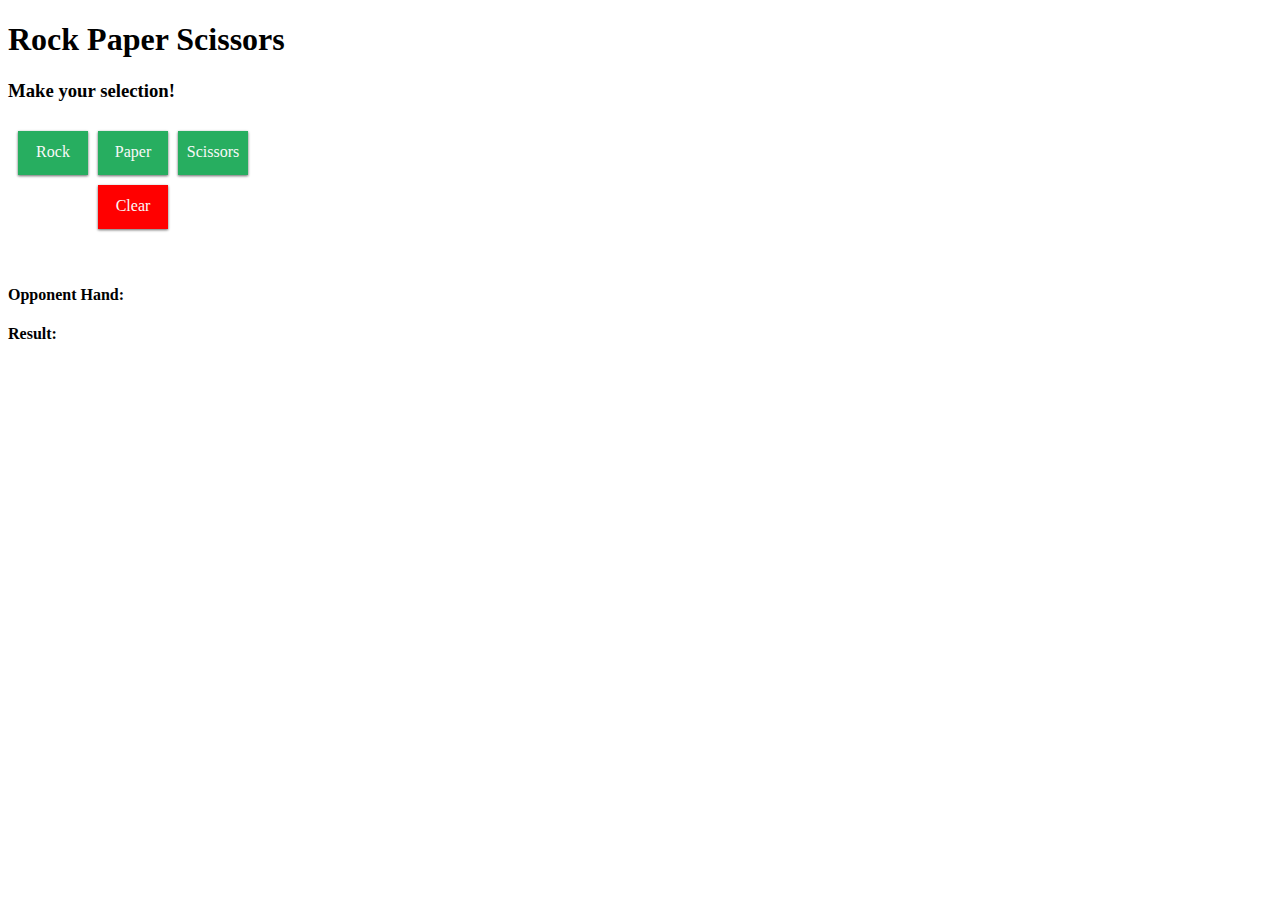
<file: InClassProgramming/rock-paper-scissors/index.html>
<!DOCTYPE html>
<html>

    <head>
        <title>Rock, Paper, Scissors!</title>
        <meta charset="utf-8">
        <meta http-equiv="X-UA-Compatible" content="IE=edge,chrome=1">
        <link rel="stylesheet" type="text/css" href="index.css">
    </head>

    <body>
        <h1>Rock Paper Scissors</h1>
        <h3>Make your selection!</h3>

        <div class="grid-container">
            <div class="button">Rock</div>
            <div class="button">Paper</div>
            <div class="button">Scissors</div>
            <div id="buttonClear" class="button">Clear</div>
        </div>
        <br>
        <br>
        <div>
            <h4>Opponent Hand: <span id="opponentHand"></span></h4>
            <h4>Result: <span id="result"></span></h4>
        </div>
        <script src="app.js"></script>
    </body>
</html>
</file>
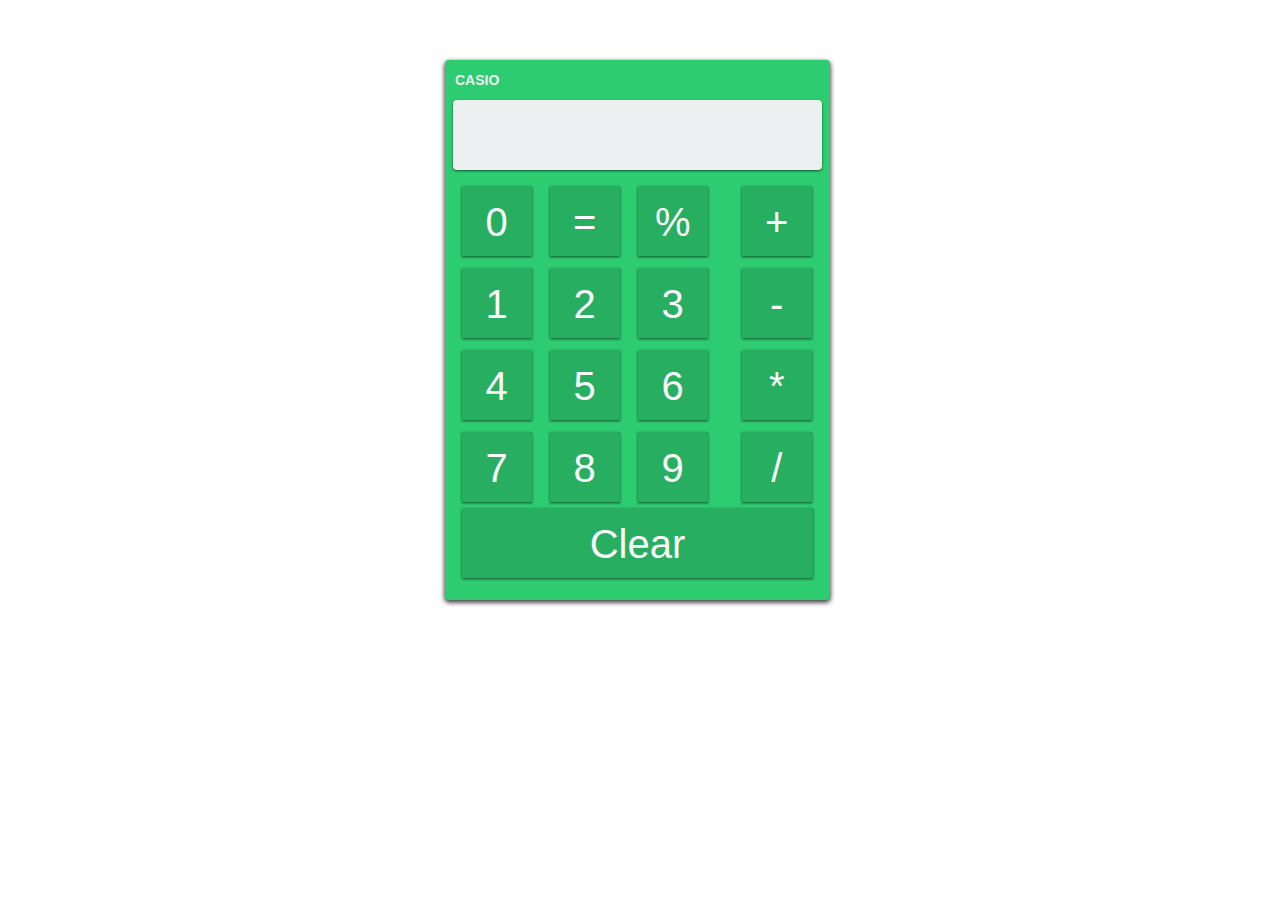
<file: UseCase/Calculator/index.html>
<!DOCTYPE html>
<html>

<head>
  <title>Calculator</title>
  <meta charset="utf-8">
  <meta http-equiv="X-UA-Compatible" content="IE=edge,chrome=1">
  <meta name="description" content="Demo project">
  <meta name="viewport" content="width=device-width, initial-scale=1">
  <link rel="stylesheet" href="https://maxcdn.bootstrapcdn.com/bootstrap/3.3.7/css/bootstrap.min.css" integrity="sha384-BVYiiSIFeK1dGmJRAkycuHAHRg32OmUcww7on3RYdg4Va+PmSTsz/K68vbdEjh4u" crossorigin="anonymous">
  <link rel="stylesheet" type="text/css" href="index.css">
</head>

<body>
  <div class="container">
    <div class="row">
      <div class="col-lg-4 col-lg-offset-4 calc">
        <p id="logo"> CASIO </p>
        <div class="screen">
          <p id="equation">c</p>
          <p id="number">01234</p>
        </div>
        <div class="buttons">
          <div class="button">0</div>
          <div class="button">=</div>
          <div class="button">%</div>
          <div class="button op">+</div>
          <div class="button">1</div>
          <div class="button">2</div>
          <div class="button">3</div>
          <div class="button op">-</div>
          <div class="button">4</div>
          <div class="button">5</div>
          <div class="button">6</div>
          <div class="button op">*</div>
          <div class="button">7</div>
          <div class="button">8</div>
          <div class="button">9</div>
          <div class="button op">/</div>
          <div class="button clear">Clear</div>
        </div>
      </div>
    </div>
  </div>
  </div>
  <script src="script.js"></script>
</body>

</html>
</file>
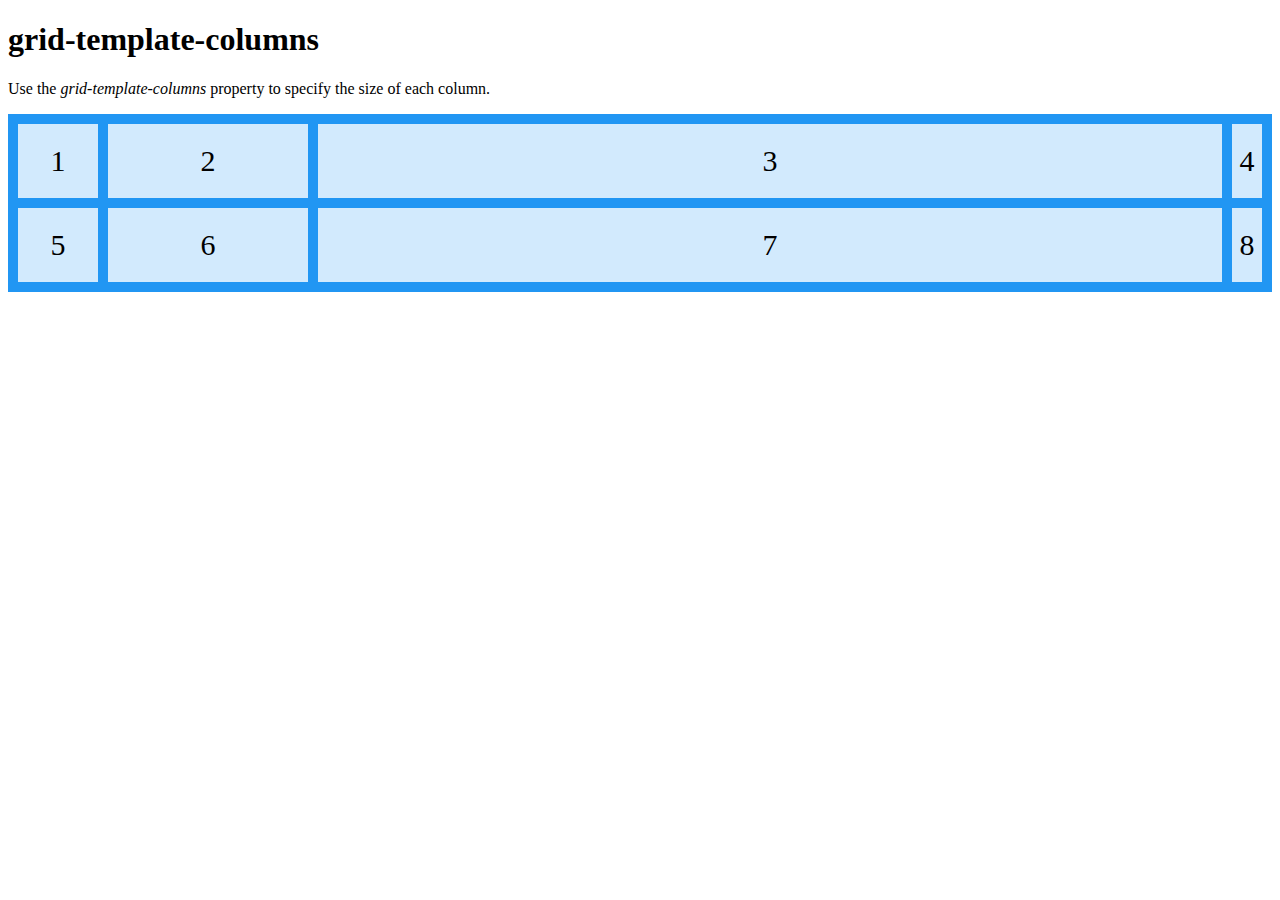
<file: InClassProgramming/rock-paper-scissors/test.html>
<!DOCTYPE html>
<html>
<head>
    <style>
        .grid-container {
            display: grid;
            grid-template-columns: 80px 200px auto 30px;
            grid-gap: 10px;
            background-color: #2196F3;
            padding: 10px;
        }

        .grid-container > div {
            background-color: rgba(255, 255, 255, 0.8);
            text-align: center;
            padding: 20px 0;
            font-size: 30px;
        }
    </style>
</head>
<body>

<h1>grid-template-columns</h1>

<p>Use the <em>grid-template-columns</em> property to specify the size of each column.</p>

<div class="grid-container">
    <div>1</div>
    <div>2</div>
    <div>3</div>
    <div>4</div>
    <div>5</div>
    <div>6</div>
    <div>7</div>
    <div>8</div>
</div>

</body>
</html>
</file>
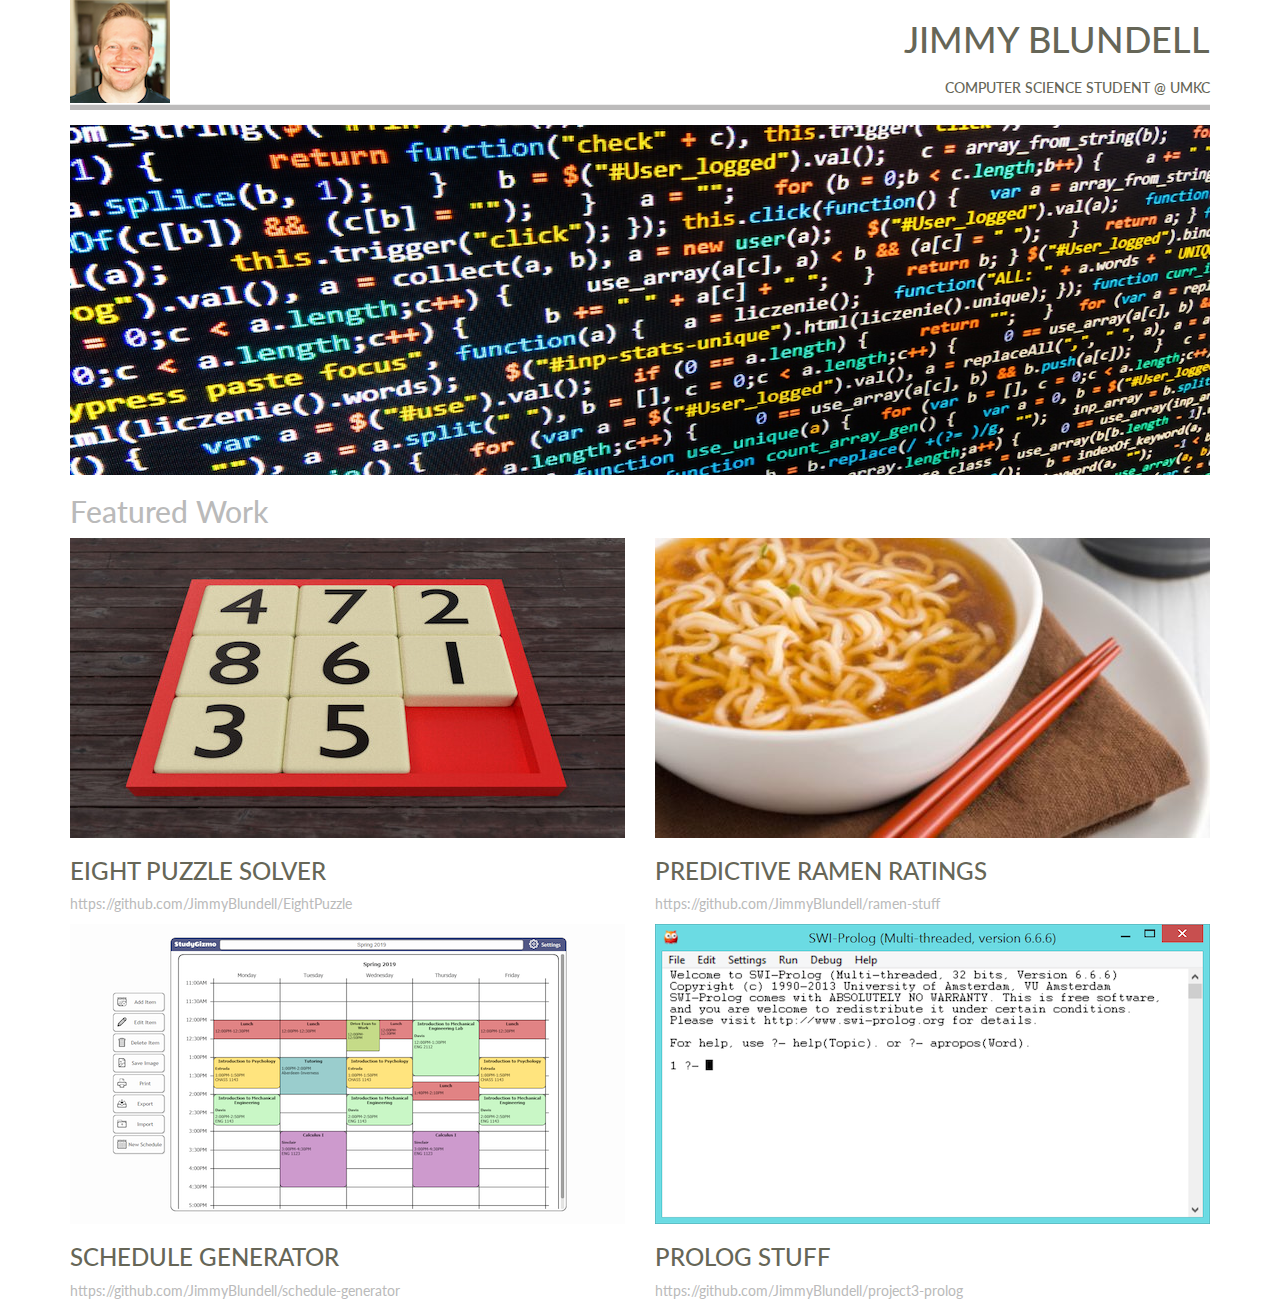
<file: InClassProgramming/RWD Task/input/input.html>
<!DOCTYPE html>

<!--
TODO:
1.Enter your name in h1 and designation in h3
2.Replace all the placeholder images with suitable images of the same size reflecting you and your projects.Feel free to use the sample images provided
3.Replace the content of headings App1,App2,App3,App4 with suitable headings of your projects & provide their github links in the corresponding links
4.Make all the elements in the page responsive & align its content as shown in the output sample with the aforementioned using bootstrap

-->

<html>
<head>
    <meta http-equiv="Content-Type" content="text/html; charset=windows-1252">
    <meta name="viewport" content="width=device-width, initial-scale=1">
    <link rel="stylesheet" href="https://maxcdn.bootstrapcdn.com/bootstrap/3.4.1/css/bootstrap.min.css">
    <link rel="stylesheet" href="input.css">
    <link rel="stylesheet" href="https://fonts.googleapis.com/css?family=Lato">
</head>
<body>
<div class="container">
    <div class="row" style="margin-bottom: 1px">
        <div class="col-sm-2">
            <img src="MyImages/profile-pic.png">
        </div>
        <div class="col-sm-10" align="right">
            <h1 id="name" class="latoFont" style="color: #666657">JIMMY BLUNDELL</h1>
            <h5 id="designation" class="latoFont" align="bottom" style="color:#666657">COMPUTER SCIENCE STUDENT @ UMKC</h5>
        </div>
    </div>
    <hr class="bigHr">
    <div class="row">
        <div class="col-sm-12">
            <img class="img-responsive" src="MyImages/code.png">
        </div>
    </div>
        <div>
            <h2 class="latoFont" style="color: #BABABA">Featured Work</h2>
        </div>
    <div class="row">
            <div class="col-md-6">
                <img class="img-responsive" src="MyImages/eight-puzzle-1.jpg">
                <h3 class="latoFont" style="color: #666657">EIGHT PUZZLE SOLVER</h3>
                <p><a class="latoFont" style="color: #BABABA" href="https://github.com/JimmyBlundell/EightPuzzle">https://github.com/JimmyBlundell/EightPuzzle</a></p>
            </div>
            <div class="col-md-6">
                <img class="img-responsive" src="MyImages/ramen-noodles.jpg">
                <h3 class="latoFont" style="color: #666657">PREDICTIVE RAMEN RATINGS</h3>
                <p><a class="latoFont" style="color: #BABABA" href="https://github.com/JimmyBlundell/ramen-stuff">https://github.com/JimmyBlundell/ramen-stuff</a></p>
            </div>
            <div class="col-md-6">
                <img class="img-responsive" src="MyImages/schedule-generator.png">
                <h3 class="latoFont" style="color: #666657">SCHEDULE GENERATOR</h3>
                <p><a class="latoFont" style="color: #BABABA" href="https://github.com/JimmyBlundell/schedule-generator">https://github.com/JimmyBlundell/schedule-generator</a></p>
            </div>
            <div class="col-md-6">
                <img class="img-responsive" src="MyImages/prolog.png">
                <h3 class="latoFont" style="color: #666657">PROLOG STUFF</h3>
                <p><a class="latoFont" style="color: #BABABA" href="https://github.com/JimmyBlundell/project3-prolog">https://github.com/JimmyBlundell/project3-prolog</a></p>
        </div>
    </div>
</div>
</body>
</html>
</file>
<file: InClassProgramming/rock-paper-scissors/index.css>
.grid-container {
    display: grid;
    grid-template-columns: 4fr 4fr 4fr;
    max-width: max-content;
}

.button {
    background: #27ae60;
    float: left;
    margin-top: 10px;
    margin-left: 10px;
    height: 2rem;
    width: 70px;
    box-shadow: 0 1px 3px rgba(0, 0, 0, 0.32), 0 1px 2px rgba(0, 0, 0, 0.34);
    color: #f9f9f9;
    text-align: center;
    justify-content: center;
    padding-top: 12px;
}

#buttonClear {
    background: red;
    float: left;
    grid-column-start: 2;
    grid-column-end: 3;
    margin-top: 10px;
    margin-left: 10px;
    height: 2rem;
    width: 70px;
    box-shadow: 0 1px 3px rgba(0, 0, 0, 0.32), 0 1px 2px rgba(0, 0, 0, 0.34);
    color: #f9f9f9;
    text-align: center;
    justify-content: center;
    padding-top: 12px;
}

.button:hover {
    box-shadow: 0 1px 1px rgba(0, 0, 0, 0.12), 0 1px 1px rgba(0, 0, 0, 0.24);
    cursor: pointer;
}
</file>
<file: UseCase/Calculator/index.css>
.calc {
  width: 385px;
  height: 540px;
  background: #2ecc71;
  margin-top: 60px;
  padding: 0;
  border-radius: 4px;
  box-shadow: 0 2px 5px rgba(0, 0, 0, 0.52), 0 2px 5px rgba(0, 0, 0, 0.54);
  *zoom: 1;
}
.calc #logo {
  text-align: left;
  margin: 10px;
  font-weight: 600;
  color: #eee;
}
.calc .screen {
  width: 96%;
  width: 96%;
  height: 70px;
  background: #ecf0f1;
  margin: 10px auto;
  border-radius: 4px;
  box-shadow: 0 1px 3px rgba(0, 0, 0, 0.32), 0 1px 2px rgba(0, 0, 0, 0.34);
}
.calc .screen p {
  font-size: 20px;
  color: #555;
  text-align: right;
  margin-right: 10px;
}
.calc .screen #equation {
  font-size: 15px;
}
.calc .screen #number {
  font-size: 25px;
}
.calc .buttons {
  width: 96%;
  height: 400px;
  margin: 10px auto;
  border-radius: 4px;
}
.calc .buttons .button {
  background: #27ae60;
  float: left;
  margin: 6px 9px;
  height: 70px;
  width: 70px;
  box-shadow: 0 1px 3px rgba(0, 0, 0, 0.32), 0 1px 2px rgba(0, 0, 0, 0.34);
  font-size: 40px;
  font-weight: 400;
  color: #f9f9f9;
  text-align: center;
  padding-top: 8px;
}
.calc .buttons .button:hover {
  box-shadow: 0 1px 1px rgba(0, 0, 0, 0.12), 0 1px 1px rgba(0, 0, 0, 0.24);
  cursor: pointer;
}
.calc .buttons .op {
  margin-left: 25px;
}
.calc .buttons .clear {
  float: none;
  clear: both;
  width: 95%;
  margin: 0 auto;
}
</file>
<file: InClassProgramming/RWD Task/input/input.css>
.bigHr {
    height: 5px;
    background-color: #BCBBBB;
    margin-top: 1px;
    margin-bottom: 15px;
}

#designation {
    position: relative;
    bottom: -10px;
    right: 0px;
}

.latoFont {
    font-family: 'Lato', serif;
}
</file>
